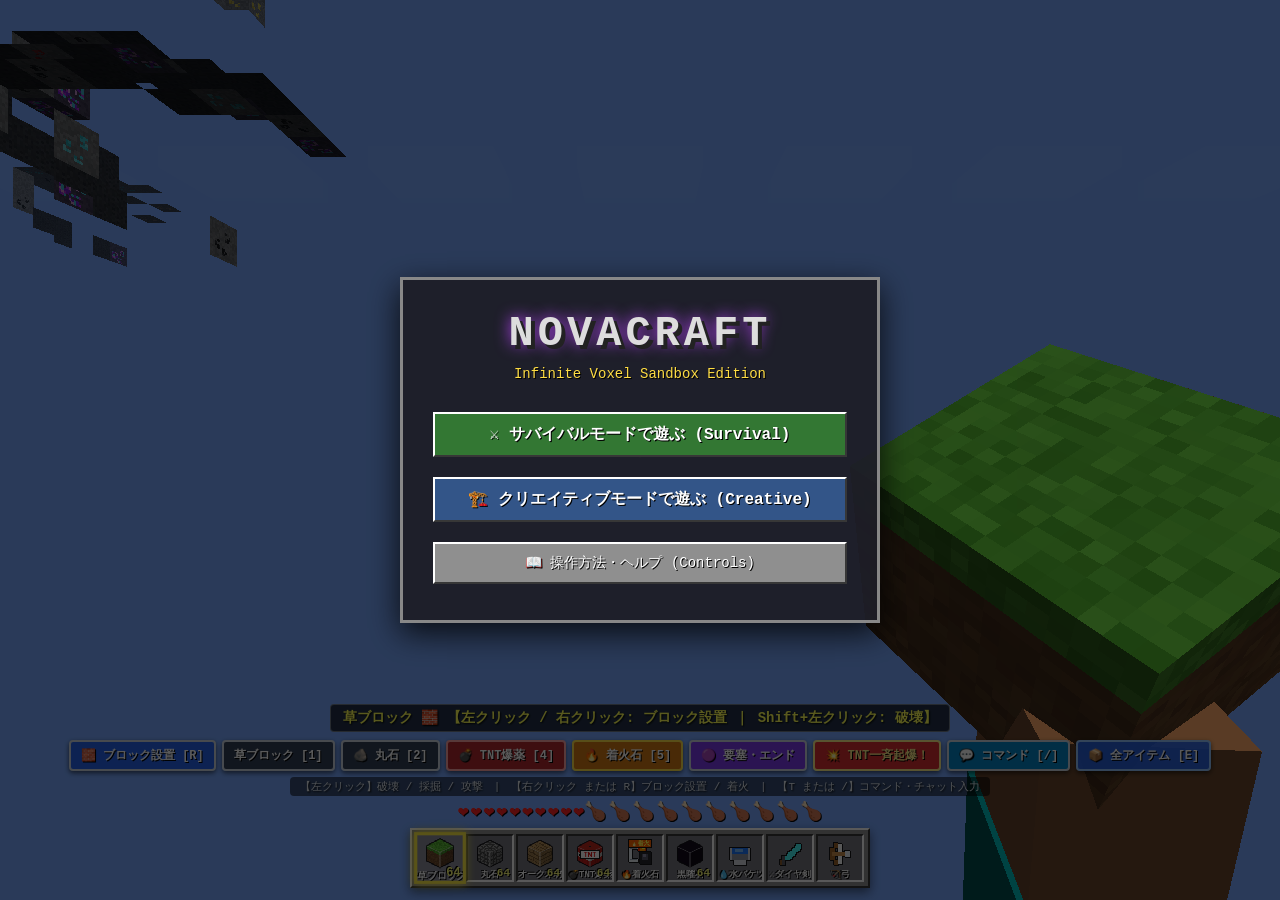
<file: NovaCraftApp/wwwroot/index.html>
<!DOCTYPE html>
<html lang="ja">
<head>
    <meta charset="UTF-8">
    <meta name="viewport" content="width=device-width, initial-scale=1.0">
    <title>NovaCraft - Ultimate Voxel Sandbox</title>
    <link rel="stylesheet" href="css/style.css?v=1.8.0">
    <script>
        // Completely disable microphone and speech APIs
        if (navigator.mediaDevices) {
            navigator.mediaDevices.getUserMedia = () => Promise.reject(new Error("Microphone disabled by user preference"));
        }
        window.SpeechRecognition = undefined;
        window.webkitSpeechRecognition = undefined;

        // Guaranteed launch trigger for mode buttons
        window.isModeSelected = false;
        window.launchMode = function(mode) {
            if (window.isModeSelected) return; // Prevent duplicate clicks
            window.isModeSelected = true;
            console.log("launchMode triggered for mode:", mode);

            // Disable all mode buttons immediately to prevent duplicate presses
            const btnSurv = document.getElementById('btn-mode-survival');
            const btnCreat = document.getElementById('btn-mode-creative');
            if (btnSurv) {
                btnSurv.disabled = true;
                btnSurv.style.opacity = '0.6';
            }
            if (btnCreat) {
                btnCreat.disabled = true;
                btnCreat.style.opacity = '0.6';
            }

            const targetBtn = (mode === 'creative') ? btnCreat : btnSurv;
            if (targetBtn) targetBtn.textContent = '⏳ ワールドへ突入中...';

            // Hide modal overlay immediately
            const overlay = document.getElementById('modal-overlay');
            if (overlay) overlay.style.display = 'none';

            if (window.game && window.game.ui) {
                window.game.gameStarted = true;
                window.game.ui.selectGameMode(mode);
            } else {
                window.pendingMode = mode;
                const checkInterval = setInterval(() => {
                    if (window.game && window.game.ui) {
                        clearInterval(checkInterval);
                        window.game.gameStarted = true;
                        window.game.ui.selectGameMode(mode);
                    }
                }, 50);
            }
        };

        window.showHelpDialog = function() {
            const helpEl = document.getElementById('help-info-box');
            if (helpEl) {
                helpEl.style.display = (helpEl.style.display === 'none' || !helpEl.style.display) ? 'block' : 'none';
            }
        };
    </script>
</head>
<body>
    <!-- 3D Render Canvas Container -->
    <div id="game-container"></div>

    <!-- Crosshair -->
    <div id="crosshair"></div>

    <!-- Boss Health Bar (Ender Dragon) -->
    <div id="boss-bar-container" style="display: none;">
        <div id="boss-bar-title">エンダードラゴン</div>
        <div id="boss-bar-track">
            <div id="boss-bar-fill" style="width: 100%;"></div>
        </div>
    </div>

    <!-- Fire Screen Overlay (animated fire when burning) -->
    <div id="fire-overlay" style="display: none;"></div>

    <!-- HUD Overlay -->
    <div id="hud">
        <div id="item-tooltip">NovaCraft</div>
        <div id="quick-action-bar">
            <button class="quick-btn place-btn" style="background: #2563eb; color: #ffffff; font-weight: bold;" onmousedown="event.stopPropagation(); window.game.handleRightClick()">🧱 ブロック設置 [R]</button>
            <button class="quick-btn" onmousedown="event.stopPropagation(); window.game.pickCreativeItem('grass')">草ブロック [1]</button>
            <button class="quick-btn" onmousedown="event.stopPropagation(); window.game.pickCreativeItem('cobblestone')">🪨 丸石 [2]</button>
            <button class="quick-btn tnt-btn" onmousedown="event.stopPropagation(); window.game.pickCreativeItem('tnt')">💣 TNT爆薬 [4]</button>
            <button class="quick-btn flint-btn" onmousedown="event.stopPropagation(); window.game.pickCreativeItem('flint_and_steel')">🔥 着火石 [5]</button>
            <button class="quick-btn end-btn" style="background: #7c3aed; color: #ffffff;" onmousedown="event.stopPropagation(); window.game.teleportToStronghold()">🟣 要塞・エンド</button>
            <button class="quick-btn detonate-btn" onmousedown="event.stopPropagation(); window.game.detonateAllPlacedTnt()">💥 TNT一斉起爆！</button>
            <button class="quick-btn cmd-btn" style="background: #0284c7; color: #ffffff; font-weight: bold;" onmousedown="event.stopPropagation(); window.game.ui.openChat('/')">💬 コマンド [/]</button>
            <button class="quick-btn catalog-btn" onmousedown="event.stopPropagation(); window.game.ui.openModal('creative')">📦 全アイテム [E]</button>
        </div>
        <div id="control-hint-bar" style="font-size: 11px; color: #e2e8f0; text-shadow: 1px 1px 2px #000; margin-bottom: 4px; pointer-events: none; background: rgba(0,0,0,0.55); padding: 2px 10px; border-radius: 4px;">
            【左クリック】破壊 / 採掘 / 攻撃　|　【右クリック または R】ブロック設置 / 着火　|　【T または /】コマンド・チャット入力
        </div>
        <div id="oxygen-container"></div>
        <div class="status-bars">
            <div id="hearts"></div>
            <div id="food-container"></div>
        </div>
        <div id="hotbar"></div>
    </div>

    <!-- Debug Info (F3) -->
    <div id="debug-overlay"></div>

    <!-- Chat & Command Box -->
    <div id="chat-container">
        <div id="chat-messages">
            <div class="chat-line" style="color: #ffff55;">★ NovaCraft へようこそ！ [T]でチャット/コマンド, [E]でインベントリ, [F3]で情報表示</div>
        </div>
        <input type="text" id="chat-input" placeholder="コマンド (/gamemode, /time, /give...) またはメッセージを入力...">
    </div>

    <!-- Cursor Item (for drag-and-drop) -->
    <div id="cursor-item"></div>

    <!-- Modal Windows Overlay -->
    <div id="modal-overlay" style="display: flex;">
        <!-- 0. Title Screen & Mode Selection -->
        <div id="title-modal" class="modal-window" style="display: flex;">
            <div class="title-logo">NOVACRAFT</div>
            <div class="title-subtitle">Infinite Voxel Sandbox Edition</div>
            <div class="title-buttons">
                <button id="btn-mode-survival" class="mc-button" style="background: #337733; font-weight: bold; font-size: 16px;" onclick="window.launchMode('survival')">⚔️ サバイバルモードで遊ぶ (Survival)</button>
                <button id="btn-mode-creative" class="mc-button" style="background: #335588; font-weight: bold; font-size: 16px;" onclick="window.launchMode('creative')">🏗️ クリエイティブモードで遊ぶ (Creative)</button>
                <button id="btn-mode-help" class="mc-button" onclick="window.showHelpDialog()">📖 操作方法・ヘルプ (Controls)</button>
                <div id="help-info-box" style="display: none; background: rgba(0,0,0,0.8); color: #fff; padding: 12px; border-radius: 4px; font-size: 12px; text-align: left; line-height: 18px; margin-top: 8px;">
                    <b>【操作方法】</b><br>
                    ・W, A, S, D または ↑ ↓ ← →: 移動<br>
                    ・Wまたは↑矢印のダブルタップ / マウスダブルクリック / Ctrl: ダッシュ<br>
                    ・Space: ジャンプ (クリエイティブ時は2回押しで飛行)<br>
                    ・左クリック: 採掘 (長押し) / 攻撃<br>
                    ・右クリック: ブロック設置 / 食べる / 特殊能力(アストラル斬撃・レーザー掘削)<br>
                    ・E: インベントリ / T: コマンド / F3: 座標デバッグ / Esc: ポーズメニュー
                </div>
            </div>
        </div>

        <!-- 1. Player Survival Inventory (2x2 Crafting) -->
        <div id="inventory-modal" class="modal-window">
            <h2>クラフト (Crafting)</h2>
            <div class="crafting-layout">
                <div id="craft-2x2-grid" class="crafting-grid-2x2"></div>
                <div class="crafting-arrow">➔</div>
                <div id="craft-2x2-result"></div>
            </div>
            <h2>インベントリ (Inventory)</h2>
            <div id="inv-main-grid" class="inventory-grid-9x3"></div>
            <div id="inv-hotbar-grid" class="hotbar-grid-9x1"></div>
            <button class="mc-button" style="background: #b85d19; font-weight: bold; margin-top: 8px;" onclick="window.game.ui.openModal('creative')">🔥 全アイテムカタログを開く (着火石・TNT・ブロック取得)</button>
            <button class="mc-button" onclick="window.game.ui.closeModal()">閉じる (Close)</button>
        </div>

        <!-- 2. Crafting Table (3x3 Crafting) -->
        <div id="crafting-modal" class="modal-window">
            <h2>作業台 (Crafting Table 3x3)</h2>
            <div class="crafting-layout">
                <div id="craft-3x3-grid" class="crafting-grid-3x3"></div>
                <div class="crafting-arrow">➔</div>
                <div id="craft-3x3-result"></div>
            </div>
            <h2>所持品</h2>
            <div id="crafting-player-slots"></div>
            <button class="mc-button" onclick="window.game.ui.closeModal()">閉じる (Close)</button>
        </div>

        <!-- 3. Furnace Modal -->
        <div id="furnace-modal" class="modal-window">
            <h2>かまど (Furnace)</h2>
            <div class="furnace-layout">
                <div class="furnace-core">
                    <div class="furnace-v">
                        <div id="furnace-input" class="slot" onclick="window.game.handleFurnaceClick('input')"></div>
                        <div id="furnace-flame" class="furnace-flame">🔥</div>
                        <div id="furnace-fuel" class="slot" onclick="window.game.handleFurnaceClick('fuel')"></div>
                    </div>
                    <div class="furnace-progress-bar">
                        <div id="furnace-arrow"></div>
                    </div>
                    <div id="furnace-output" class="slot result" onclick="window.game.handleFurnaceClick('output')"></div>
                </div>
            </div>
            <h2>所持品</h2>
            <div id="furnace-player-slots"></div>
            <button class="mc-button" onclick="window.game.ui.closeModal()">閉じる (Close)</button>
        </div>

        <!-- 4. Chest Modal -->
        <div id="chest-modal" class="modal-window">
            <h2>チェスト (Chest)</h2>
            <div id="chest-grid" class="inventory-grid-9x3"></div>
            <h2>所持品</h2>
            <div id="chest-player-slots"></div>
            <button class="mc-button" onclick="window.game.ui.closeModal()">閉じる (Close)</button>
        </div>

        <!-- 5. Creative Catalog Modal -->
        <div id="creative-modal" class="modal-window">
            <h2>アイテムカタログ (クリックで即座にホットバーへセット！)</h2>
            <div class="catalog-tabs">
                <button class="catalog-tab-btn active" onclick="window.game.ui.filterCatalog('all', this)">📦 すべて</button>
                <button class="catalog-tab-btn" onclick="window.game.ui.filterCatalog('featured', this)">🔥 着火石・TNT・人気</button>
                <button class="catalog-tab-btn" onclick="window.game.ui.filterCatalog('blocks', this)">🧱 ブロック</button>
                <button class="catalog-tab-btn" onclick="window.game.ui.filterCatalog('tools', this)">⚔️ 武器・ツール</button>
                <button class="catalog-tab-btn" onclick="window.game.ui.filterCatalog('food', this)">🍖 食料・素材</button>
            </div>
            <div id="creative-catalog-grid" class="creative-catalog-grid"></div>
            <button class="mc-button" onclick="window.game.ui.closeModal()">閉じる (Close)</button>
        </div>

            <!-- 6. Pause Menu -->
        <div id="pause-modal" class="modal-window" style="width: 380px;">
            <h2 style="text-align: center; font-size: 20px;">ゲーム一時停止 (Pause)</h2>
            <button class="mc-button" onclick="window.game.ui.closeModal()">ゲームに戻る (Back to Game)</button>
            <button id="pause-mode-btn" class="mc-button" style="background: #335588;" onclick="window.game.toggleGameMode()">ゲームモード切替 (Survival / Creative)</button>
            <button class="mc-button" style="background: #145a68;" onclick="window.game.teleportToAncientCity()">🏛️ 古代都市 (Ancient City) へ移動</button>
            <button class="mc-button" style="background: #b85d19; font-weight: bold;" onclick="window.game.ui.openModal('creative')">🔥 アイテムカタログを開く (着火石・TNT等)</button>
            <div style="display: flex; gap: 8px;">
                <button id="pause-se-btn" class="mc-button" style="flex: 1;" onclick="const m = window.game.sound.toggleSEMute(); this.textContent = m ? '🔇 効果音: OFF' : '🔊 効果音: ON';">🔊 効果音: ON</button>
                <button id="pause-bgm-btn" class="mc-button" style="flex: 1;" onclick="const m = window.game.sound.toggleBGMMute(); this.textContent = m ? '🔇 音楽: OFF' : '🎵 音楽: ON';">🎵 音楽: ON</button>
            </div>
            <button class="mc-button" onclick="window.game.saveManager.saveWorld(); alert('ワールドをセーブしました！')">ワールド保存 (Save World)</button>
            <button class="mc-button" onclick="window.game.saveManager.exportJSON()">ワールドエクスポート (JSON保存)</button>
            <label class="mc-button" style="text-align: center; display: block;">
                ワールドインポート (JSON読込)
                <input type="file" accept=".json" style="display: none;" onchange="window.game.saveManager.importJSON(this.files[0])">
            </label>
            <div style="font-size: 11px; color: #444; margin-top: 10px; line-height: 16px;">
                <b>操作方法:</b><br>
                ・WASD / 矢印キー: 移動 / Space: ジャンプ(クリエイティブは2回押しで飛行)<br>
                ・左クリック (または右クリック): <b>ブロック設置 / 着火石でTNT・炎着火</b> / ツールで採掘・攻撃<br>
                ・Shift + 左クリック (または素手・ツルハシ): ブロック破壊<br>
                ・E: インベントリ＆カタログ / T: チャット(/ancientで古代都市) / Esc: ポーズ
            </div>
        </div>

        <!-- 7. Death Screen -->
        <div id="death-modal" class="modal-window" style="width: 400px;">
            <h1>YOU DIED!</h1>
            <p style="margin-bottom: 20px;">命が尽きてしまった...</p>
            <button class="mc-button" onclick="window.game.respawnPlayer()">リスポーン (Respawn)</button>
        </div>
    </div>

    <!-- Scripts (Cache Buster v2.2.0) -->
    <script src="lib/three.min.js"></script>
    <script src="js/simplex-noise.js?v=2.2.0"></script>
    <script src="js/constants.js?v=2.2.0"></script>
    <script src="js/textures.js?v=2.2.0"></script>
    <script src="js/audio.js?v=2.2.0"></script>
    <script src="js/world.js?v=2.2.0"></script>
    <script src="js/physics.js?v=2.2.0"></script>
    <script src="js/player.js?v=2.2.0"></script>
    <script src="js/items.js?v=2.2.0"></script>
    <script src="js/mobs.js?v=2.2.0"></script>
    <script src="js/inventory.js?v=2.2.0"></script>
    <script src="js/ui.js?v=2.2.0"></script>
    <script src="js/save.js?v=2.2.0"></script>
    <script src="js/game.js?v=2.2.0"></script>
</body>
</html>
</file>
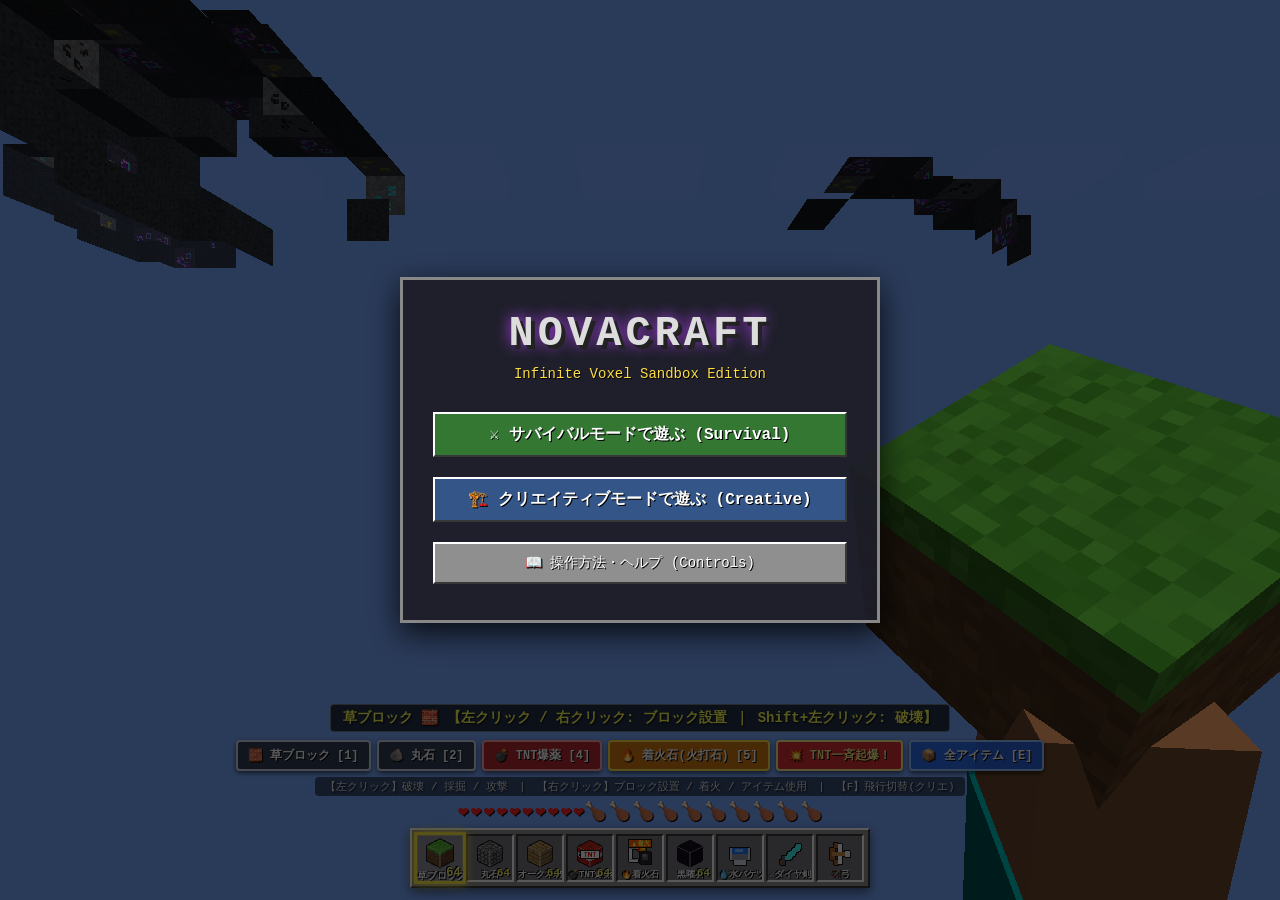
<file: NovaCraftApp/publish_fx/wwwroot/index.html>
<!DOCTYPE html>
<html lang="ja">
<head>
    <meta charset="UTF-8">
    <meta name="viewport" content="width=device-width, initial-scale=1.0">
    <title>NovaCraft - Ultimate Voxel Sandbox</title>
    <link rel="stylesheet" href="css/style.css?v=1.8.0">
    <script>
        // Completely disable microphone and speech APIs
        if (navigator.mediaDevices) {
            navigator.mediaDevices.getUserMedia = () => Promise.reject(new Error("Microphone disabled by user preference"));
        }
        window.SpeechRecognition = undefined;
        window.webkitSpeechRecognition = undefined;

        // Guaranteed launch trigger for mode buttons
        window.isModeSelected = false;
        window.launchMode = function(mode) {
            if (window.isModeSelected) return; // Prevent duplicate clicks
            window.isModeSelected = true;
            console.log("launchMode triggered for mode:", mode);

            // Disable all mode buttons immediately to prevent duplicate presses
            const btnSurv = document.getElementById('btn-mode-survival');
            const btnCreat = document.getElementById('btn-mode-creative');
            if (btnSurv) {
                btnSurv.disabled = true;
                btnSurv.style.opacity = '0.6';
            }
            if (btnCreat) {
                btnCreat.disabled = true;
                btnCreat.style.opacity = '0.6';
            }

            const targetBtn = (mode === 'creative') ? btnCreat : btnSurv;
            if (targetBtn) targetBtn.textContent = '⏳ ワールドへ突入中...';

            // Hide modal overlay immediately
            const overlay = document.getElementById('modal-overlay');
            if (overlay) overlay.style.display = 'none';

            if (window.game && window.game.ui) {
                window.game.gameStarted = true;
                window.game.ui.selectGameMode(mode);
            } else {
                window.pendingMode = mode;
                const checkInterval = setInterval(() => {
                    if (window.game && window.game.ui) {
                        clearInterval(checkInterval);
                        window.game.gameStarted = true;
                        window.game.ui.selectGameMode(mode);
                    }
                }, 50);
            }
        };

        window.showHelpDialog = function() {
            const helpEl = document.getElementById('help-info-box');
            if (helpEl) {
                helpEl.style.display = (helpEl.style.display === 'none' || !helpEl.style.display) ? 'block' : 'none';
            }
        };
    </script>
</head>
<body>
    <!-- 3D Render Canvas Container -->
    <div id="game-container"></div>

    <!-- Crosshair -->
    <div id="crosshair"></div>

    <!-- HUD Overlay -->
    <div id="hud">
        <div id="item-tooltip">NovaCraft</div>
        <div id="quick-action-bar">
            <button class="quick-btn" onmousedown="event.stopPropagation(); window.game.pickCreativeItem('grass')">🧱 草ブロック [1]</button>
            <button class="quick-btn" onmousedown="event.stopPropagation(); window.game.pickCreativeItem('cobblestone')">🪨 丸石 [2]</button>
            <button class="quick-btn tnt-btn" onmousedown="event.stopPropagation(); window.game.pickCreativeItem('tnt')">💣 TNT爆薬 [4]</button>
            <button class="quick-btn flint-btn" onmousedown="event.stopPropagation(); window.game.pickCreativeItem('flint_and_steel')">🔥 着火石(火打石) [5]</button>
            <button class="quick-btn detonate-btn" onmousedown="event.stopPropagation(); window.game.detonateAllPlacedTnt()">💥 TNT一斉起爆！</button>
            <button class="quick-btn catalog-btn" onmousedown="event.stopPropagation(); window.game.ui.openModal('creative')">📦 全アイテム [E]</button>
        </div>
        <div id="control-hint-bar" style="font-size: 11px; color: #e2e8f0; text-shadow: 1px 1px 2px #000; margin-bottom: 4px; pointer-events: none; background: rgba(0,0,0,0.55); padding: 2px 10px; border-radius: 4px;">
            【左クリック】破壊 / 採掘 / 攻撃　|　【右クリック】ブロック設置 / 着火 / アイテム使用　|　【F】飛行切替(クリエ)
        </div>
        <div id="oxygen-container"></div>
        <div class="status-bars">
            <div id="hearts"></div>
            <div id="food-container"></div>
        </div>
        <div id="hotbar"></div>
    </div>

    <!-- Debug Info (F3) -->
    <div id="debug-overlay"></div>

    <!-- Chat & Command Box -->
    <div id="chat-container">
        <div id="chat-messages">
            <div class="chat-line" style="color: #ffff55;">★ NovaCraft へようこそ！ [T]でチャット/コマンド, [E]でインベントリ, [F3]で情報表示</div>
        </div>
        <input type="text" id="chat-input" placeholder="コマンド (/gamemode, /time, /give...) またはメッセージを入力...">
    </div>

    <!-- Cursor Item (for drag-and-drop) -->
    <div id="cursor-item"></div>

    <!-- Modal Windows Overlay -->
    <div id="modal-overlay" style="display: flex;">
        <!-- 0. Title Screen & Mode Selection -->
        <div id="title-modal" class="modal-window" style="display: flex;">
            <div class="title-logo">NOVACRAFT</div>
            <div class="title-subtitle">Infinite Voxel Sandbox Edition</div>
            <div class="title-buttons">
                <button id="btn-mode-survival" class="mc-button" style="background: #337733; font-weight: bold; font-size: 16px;" onclick="window.launchMode('survival')">⚔️ サバイバルモードで遊ぶ (Survival)</button>
                <button id="btn-mode-creative" class="mc-button" style="background: #335588; font-weight: bold; font-size: 16px;" onclick="window.launchMode('creative')">🏗️ クリエイティブモードで遊ぶ (Creative)</button>
                <button id="btn-mode-help" class="mc-button" onclick="window.showHelpDialog()">📖 操作方法・ヘルプ (Controls)</button>
                <div id="help-info-box" style="display: none; background: rgba(0,0,0,0.8); color: #fff; padding: 12px; border-radius: 4px; font-size: 12px; text-align: left; line-height: 18px; margin-top: 8px;">
                    <b>【操作方法】</b><br>
                    ・W, A, S, D または ↑ ↓ ← →: 移動<br>
                    ・Wまたは↑矢印のダブルタップ / マウスダブルクリック / Ctrl: ダッシュ<br>
                    ・Space: ジャンプ (クリエイティブ時は2回押しで飛行)<br>
                    ・左クリック: 採掘 (長押し) / 攻撃<br>
                    ・右クリック: ブロック設置 / 食べる / 特殊能力(アストラル斬撃・レーザー掘削)<br>
                    ・E: インベントリ / T: コマンド / F3: 座標デバッグ / Esc: ポーズメニュー
                </div>
            </div>
        </div>

        <!-- 1. Player Survival Inventory (2x2 Crafting) -->
        <div id="inventory-modal" class="modal-window">
            <h2>クラフト (Crafting)</h2>
            <div class="crafting-layout">
                <div id="craft-2x2-grid" class="crafting-grid-2x2"></div>
                <div class="crafting-arrow">➔</div>
                <div id="craft-2x2-result"></div>
            </div>
            <h2>インベントリ (Inventory)</h2>
            <div id="inv-main-grid" class="inventory-grid-9x3"></div>
            <div id="inv-hotbar-grid" class="hotbar-grid-9x1"></div>
            <button class="mc-button" style="background: #b85d19; font-weight: bold; margin-top: 8px;" onclick="window.game.ui.openModal('creative')">🔥 全アイテムカタログを開く (着火石・TNT・ブロック取得)</button>
            <button class="mc-button" onclick="window.game.ui.closeModal()">閉じる (Close)</button>
        </div>

        <!-- 2. Crafting Table (3x3 Crafting) -->
        <div id="crafting-modal" class="modal-window">
            <h2>作業台 (Crafting Table 3x3)</h2>
            <div class="crafting-layout">
                <div id="craft-3x3-grid" class="crafting-grid-3x3"></div>
                <div class="crafting-arrow">➔</div>
                <div id="craft-3x3-result"></div>
            </div>
            <h2>所持品</h2>
            <div id="crafting-player-slots"></div>
            <button class="mc-button" onclick="window.game.ui.closeModal()">閉じる (Close)</button>
        </div>

        <!-- 3. Furnace Modal -->
        <div id="furnace-modal" class="modal-window">
            <h2>かまど (Furnace)</h2>
            <div class="furnace-layout">
                <div class="furnace-core">
                    <div class="furnace-v">
                        <div id="furnace-input" class="slot" onclick="window.game.handleFurnaceClick('input')"></div>
                        <div id="furnace-flame" class="furnace-flame">🔥</div>
                        <div id="furnace-fuel" class="slot" onclick="window.game.handleFurnaceClick('fuel')"></div>
                    </div>
                    <div class="furnace-progress-bar">
                        <div id="furnace-arrow"></div>
                    </div>
                    <div id="furnace-output" class="slot result" onclick="window.game.handleFurnaceClick('output')"></div>
                </div>
            </div>
            <h2>所持品</h2>
            <div id="furnace-player-slots"></div>
            <button class="mc-button" onclick="window.game.ui.closeModal()">閉じる (Close)</button>
        </div>

        <!-- 4. Chest Modal -->
        <div id="chest-modal" class="modal-window">
            <h2>チェスト (Chest)</h2>
            <div id="chest-grid" class="inventory-grid-9x3"></div>
            <h2>所持品</h2>
            <div id="chest-player-slots"></div>
            <button class="mc-button" onclick="window.game.ui.closeModal()">閉じる (Close)</button>
        </div>

        <!-- 5. Creative Catalog Modal -->
        <div id="creative-modal" class="modal-window">
            <h2>アイテムカタログ (クリックで即座にホットバーへセット！)</h2>
            <div class="catalog-tabs">
                <button class="catalog-tab-btn active" onclick="window.game.ui.filterCatalog('all', this)">📦 すべて</button>
                <button class="catalog-tab-btn" onclick="window.game.ui.filterCatalog('featured', this)">🔥 着火石・TNT・人気</button>
                <button class="catalog-tab-btn" onclick="window.game.ui.filterCatalog('blocks', this)">🧱 ブロック</button>
                <button class="catalog-tab-btn" onclick="window.game.ui.filterCatalog('tools', this)">⚔️ 武器・ツール</button>
                <button class="catalog-tab-btn" onclick="window.game.ui.filterCatalog('food', this)">🍖 食料・素材</button>
            </div>
            <div id="creative-catalog-grid" class="creative-catalog-grid"></div>
            <button class="mc-button" onclick="window.game.ui.closeModal()">閉じる (Close)</button>
        </div>

            <!-- 6. Pause Menu -->
        <div id="pause-modal" class="modal-window" style="width: 380px;">
            <h2 style="text-align: center; font-size: 20px;">ゲーム一時停止 (Pause)</h2>
            <button class="mc-button" onclick="window.game.ui.closeModal()">ゲームに戻る (Back to Game)</button>
            <button id="pause-mode-btn" class="mc-button" style="background: #335588;" onclick="window.game.toggleGameMode()">ゲームモード切替 (Survival / Creative)</button>
            <button class="mc-button" style="background: #145a68;" onclick="window.game.teleportToAncientCity()">🏛️ 古代都市 (Ancient City) へ移動</button>
            <button class="mc-button" style="background: #b85d19; font-weight: bold;" onclick="window.game.ui.openModal('creative')">🔥 アイテムカタログを開く (着火石・TNT等)</button>
            <div style="display: flex; gap: 8px;">
                <button id="pause-se-btn" class="mc-button" style="flex: 1;" onclick="const m = window.game.sound.toggleSEMute(); this.textContent = m ? '🔇 効果音: OFF' : '🔊 効果音: ON';">🔊 効果音: ON</button>
                <button id="pause-bgm-btn" class="mc-button" style="flex: 1;" onclick="const m = window.game.sound.toggleBGMMute(); this.textContent = m ? '🔇 音楽: OFF' : '🎵 音楽: ON';">🎵 音楽: ON</button>
            </div>
            <button class="mc-button" onclick="window.game.saveManager.saveWorld(); alert('ワールドをセーブしました！')">ワールド保存 (Save World)</button>
            <button class="mc-button" onclick="window.game.saveManager.exportJSON()">ワールドエクスポート (JSON保存)</button>
            <label class="mc-button" style="text-align: center; display: block;">
                ワールドインポート (JSON読込)
                <input type="file" accept=".json" style="display: none;" onchange="window.game.saveManager.importJSON(this.files[0])">
            </label>
            <div style="font-size: 11px; color: #444; margin-top: 10px; line-height: 16px;">
                <b>操作方法:</b><br>
                ・WASD / 矢印キー: 移動 / Space: ジャンプ(クリエイティブは2回押しで飛行)<br>
                ・左クリック (または右クリック): <b>ブロック設置 / 着火石でTNT・炎着火</b> / ツールで採掘・攻撃<br>
                ・Shift + 左クリック (または素手・ツルハシ): ブロック破壊<br>
                ・E: インベントリ＆カタログ / T: チャット(/ancientで古代都市) / Esc: ポーズ
            </div>
        </div>

        <!-- 7. Death Screen -->
        <div id="death-modal" class="modal-window" style="width: 400px;">
            <h1>YOU DIED!</h1>
            <p style="margin-bottom: 20px;">命が尽きてしまった...</p>
            <button class="mc-button" onclick="window.game.respawnPlayer()">リスポーン (Respawn)</button>
        </div>
    </div>

    <!-- Scripts (Cache Buster v1.8.0) -->
    <script src="lib/three.min.js"></script>
    <script src="js/simplex-noise.js?v=1.8.0"></script>
    <script src="js/constants.js?v=1.8.0"></script>
    <script src="js/textures.js?v=1.8.0"></script>
    <script src="js/audio.js?v=1.8.0"></script>
    <script src="js/world.js?v=1.8.0"></script>
    <script src="js/physics.js?v=1.8.0"></script>
    <script src="js/player.js?v=1.8.0"></script>
    <script src="js/items.js?v=1.8.0"></script>
    <script src="js/mobs.js?v=1.8.0"></script>
    <script src="js/inventory.js?v=1.8.0"></script>
    <script src="js/ui.js?v=1.8.0"></script>
    <script src="js/save.js?v=1.8.0"></script>
    <script src="js/game.js?v=1.8.0"></script>
</body>
</html>
</file>
<file: NovaCraftApp/wwwroot/css/style.css>
/* Minecraft Style HUD, GUI & Inventory Theme for NovaCraft */
* {
    box-sizing: border-box;
    margin: 0;
    padding: 0;
    user-select: none;
    -webkit-user-select: none;
    font-family: 'Courier New', Courier, monospace, 'Segoe UI', Tahoma, Geneva, Verdana, sans-serif;
}

body, html {
    width: 100%;
    height: 100%;
    overflow: hidden;
    background-color: #000;
}

#game-container {
    width: 100%;
    height: 100%;
    position: absolute;
    top: 0;
    left: 0;
}

/* Crosshair */
#crosshair {
    position: absolute;
    top: 50%;
    left: 50%;
    transform: translate(-50%, -50%);
    width: 16px;
    height: 16px;
    pointer-events: none;
    z-index: 10;
}
#crosshair::before, #crosshair::after {
    content: '';
    position: absolute;
    background: rgba(255, 255, 255, 0.85);
    mix-blend-mode: difference;
}
#crosshair::before {
    top: 7px;
    left: 0;
    width: 16px;
    height: 2px;
}
#crosshair::after {
    top: 0;
    left: 7px;
    width: 2px;
    height: 16px;
}

/* HUD Overlay */
#hud {
    position: absolute;
    bottom: 0;
    left: 0;
    width: 100%;
    pointer-events: none;
    z-index: 20;
    display: flex;
    flex-direction: column;
    align-items: center;
    padding-bottom: 12px;
}

/* Quick Action Bar above Hotbar */
#quick-action-bar {
    display: flex;
    gap: 6px;
    margin-bottom: 6px;
    pointer-events: auto;
    flex-wrap: wrap;
    justify-content: center;
}

.quick-btn {
    padding: 5px 10px;
    font-size: 12px;
    font-weight: bold;
    color: #fff;
    background: rgba(45, 55, 72, 0.92);
    border: 2px solid #cbd5e0;
    border-radius: 4px;
    cursor: pointer;
    text-shadow: 1px 1px 0 #000;
    box-shadow: 0 2px 5px rgba(0,0,0,0.6);
    transition: transform 0.08s, background 0.12s;
}
.quick-btn:hover {
    transform: translateY(-1px);
    background: rgba(74, 85, 104, 0.98);
    border-color: #ffff55;
}
.quick-btn.tnt-btn {
    background: rgba(185, 28, 28, 0.92);
    border-color: #fca5a5;
}
.quick-btn.flint-btn {
    background: rgba(217, 119, 6, 0.95);
    border-color: #fde047;
}
.quick-btn.detonate-btn {
    background: rgba(220, 38, 38, 0.96);
    border-color: #fef08a;
    color: #fef08a;
}
.quick-btn.catalog-btn {
    background: rgba(37, 99, 235, 0.92);
    border-color: #93c5fd;
}

/* Status Bars: Health & Hunger */
.status-bars {
    display: flex;
    justify-content: space-between;
    width: 364px;
    margin-bottom: 6px;
}

#hearts, #food-container, #oxygen-container {
    display: flex;
    gap: 2px;
    font-size: 18px;
    text-shadow: 1px 1px 0 #000;
}

.heart.full { color: #ff2222; }
.heart.half { color: #ff5555; }
.heart.empty { color: #551111; }

.food.full { color: #aa6622; }
.food.half { color: #cc8844; }
.food.empty { color: #442211; }

#oxygen-container {
    display: none;
    margin-bottom: 4px;
}
.bubble {
    color: #44aaff;
    font-size: 16px;
}

/* Hotbar */
#hotbar {
    display: flex;
    background: #8f8f8f;
    border: 2px solid #373737;
    border-top-color: #fff;
    border-left-color: #fff;
    box-shadow: 0 4px 10px rgba(0, 0, 0, 0.5);
    padding: 3px;
    pointer-events: auto;
}

.slot {
    width: 48px;
    height: 48px;
    background: #76767e;
    border: 2px solid #373737;
    border-top-color: #373737;
    border-left-color: #373737;
    border-right-color: #ffffff;
    border-bottom-color: #ffffff;
    position: relative;
    display: flex;
    flex-direction: column;
    align-items: center;
    justify-content: center;
    cursor: pointer;
    margin: 1px;
}

.slot:hover {
    background: #9696a2;
}

.slot.selected {
    border: 3px solid #ffee44;
    background: #8e8e9c;
    box-shadow: 0 0 8px #ffee44;
    transform: scale(1.08);
    z-index: 2;
}

.slot.custom-item {
    border-color: #bb44ff;
    background: #5c2d78;
}

.slot.featured-item {
    border-color: #ffaa22;
    background: #6e4422;
}

.slot .item-icon {
    width: 34px;
    height: 34px;
    image-rendering: pixelated;
    pointer-events: none;
}

.slot .slot-label {
    font-size: 9px;
    font-weight: bold;
    color: #ffffff;
    text-shadow: 1px 1px 0 #000, -1px -1px 0 #000;
    line-height: 10px;
    max-width: 100%;
    overflow: hidden;
    white-space: nowrap;
    text-overflow: clip;
    pointer-events: none;
    margin-top: -1px;
}

.item-icon-small {
    width: 24px;
    height: 24px;
    image-rendering: pixelated;
    pointer-events: none;
}

.slot .count {
    position: absolute;
    bottom: 1px;
    right: 2px;
    font-size: 11px;
    font-weight: bold;
    color: #ffff77;
    text-shadow: 1px 1px 0 #000, -1px -1px 0 #000;
    pointer-events: none;
}

.slot .badge {
    position: absolute;
    top: 1px;
    left: 2px;
    font-size: 10px;
    color: #ffdd44;
    text-shadow: 1px 1px 0 #000;
}

/* Tooltip */
#item-tooltip {
    color: #ffff55;
    font-size: 14px;
    font-weight: bold;
    text-shadow: 1px 1px 2px #000;
    margin-bottom: 8px;
    background: rgba(0, 0, 0, 0.72);
    border: 1px solid rgba(255, 255, 255, 0.35);
    padding: 4px 12px;
    border-radius: 4px;
    transition: opacity 0.2s;
}

/* Debug Overlay */
#debug-overlay {
    position: absolute;
    top: 8px;
    left: 8px;
    background: rgba(0, 0, 0, 0.5);
    color: #ffffff;
    font-size: 12px;
    line-height: 16px;
    padding: 8px;
    z-index: 30;
    pointer-events: none;
    border-radius: 4px;
    font-family: monospace;
}

/* Modals Overlay */
#modal-overlay {
    position: absolute;
    top: 0;
    left: 0;
    width: 100%;
    height: 100%;
    background: rgba(0, 0, 0, 0.65);
    display: none;
    align-items: center;
    justify-content: center;
    z-index: 50;
    pointer-events: auto !important;
}

.modal-window {
    background: #c6c6c6;
    border: 3px solid #ffffff;
    border-right-color: #555555;
    border-bottom-color: #555555;
    box-shadow: 0 10px 30px rgba(0, 0, 0, 0.8);
    padding: 16px;
    display: none;
    flex-direction: column;
    color: #3f3f3f;
    pointer-events: auto !important;
    position: relative;
    z-index: 60;
}

.modal-window h2 {
    font-size: 16px;
    margin-bottom: 12px;
    text-shadow: 1px 1px 0 #ffffff;
}

.crafting-layout {
    display: flex;
    align-items: center;
    gap: 16px;
    margin-bottom: 16px;
}

.crafting-grid-2x2 {
    display: grid;
    grid-template-columns: repeat(2, 50px);
    grid-template-rows: repeat(2, 50px);
    gap: 2px;
}

.crafting-grid-3x3 {
    display: grid;
    grid-template-columns: repeat(3, 50px);
    grid-template-rows: repeat(3, 50px);
    gap: 2px;
}

.crafting-arrow {
    font-size: 24px;
    font-weight: bold;
    color: #555555;
}

.inventory-grid-9x3 {
    display: grid;
    grid-template-columns: repeat(9, 50px);
    grid-template-rows: repeat(3, 50px);
    gap: 2px;
    margin-bottom: 12px;
}

.hotbar-grid-9x1 {
    display: grid;
    grid-template-columns: repeat(9, 50px);
    gap: 2px;
}

/* Furnace UI */
.furnace-layout {
    display: flex;
    flex-direction: column;
    align-items: center;
    gap: 8px;
    margin-bottom: 16px;
}
.furnace-core {
    display: flex;
    align-items: center;
    gap: 16px;
}
.furnace-v {
    display: flex;
    flex-direction: column;
    align-items: center;
    gap: 6px;
}
.furnace-flame {
    font-size: 18px;
    color: #777;
}
.furnace-flame.active {
    color: #ff5500;
    text-shadow: 0 0 6px #ffaa00;
}
.furnace-progress-bar {
    width: 60px;
    height: 12px;
    background: #555;
    border: 1px solid #222;
    position: relative;
}
#furnace-arrow {
    height: 100%;
    background: #55ff55;
    width: 0%;
}

/* Creative Catalog */
.catalog-tabs {
    display: flex;
    gap: 4px;
    margin-bottom: 8px;
    flex-wrap: wrap;
}
.catalog-tab-btn {
    background: #6c6c74;
    border: 2px solid #ffffff;
    border-right-color: #333;
    border-bottom-color: #333;
    color: #fff;
    font-size: 12px;
    font-weight: bold;
    padding: 5px 10px;
    cursor: pointer;
    text-shadow: 1px 1px 0 #000;
}
.catalog-tab-btn.active {
    background: #d87a22;
    color: #ffff88;
}
.creative-catalog-grid {
    display: grid;
    grid-template-columns: repeat(8, 68px);
    max-height: 340px;
    overflow-y: auto;
    gap: 4px;
    background: #5e5e66;
    padding: 8px;
    border: 2px solid #2b2b30;
    margin-bottom: 12px;
}
.creative-catalog-grid .slot {
    width: 66px;
    height: 58px;
    padding: 2px;
}
.creative-catalog-grid .slot .item-icon {
    width: 36px;
    height: 36px;
}
.creative-catalog-grid .slot .slot-label {
    font-size: 10px;
    line-height: 12px;
    margin-top: 2px;
}

/* Buttons */
.mc-button {
    background: #8f8f8f;
    border: 2px solid #ffffff;
    border-right-color: #373737;
    border-bottom-color: #373737;
    color: #ffffff;
    font-size: 14px;
    padding: 10px 20px;
    cursor: pointer !important;
    text-shadow: 1px 1px 0 #000;
    margin: 6px 0;
    width: 100%;
    pointer-events: auto !important;
    position: relative;
    z-index: 70;
}
.mc-button:hover {
    background: #9f9f9f;
}
.mc-button:active {
    border: 2px solid #373737;
    border-right-color: #ffffff;
    border-bottom-color: #ffffff;
}

/* Chat UI */
#chat-container {
    position: absolute;
    bottom: 80px;
    left: 20px;
    width: 520px;
    display: none;
    z-index: 60;
    pointer-events: auto;
}
#chat-messages {
    max-height: 220px;
    overflow-y: auto;
    background: rgba(0, 0, 0, 0.8);
    border: 2px solid rgba(255, 255, 255, 0.4);
    border-radius: 6px;
    padding: 10px;
    margin-bottom: 6px;
}
.chat-line {
    font-size: 13px;
    line-height: 18px;
    text-shadow: 1px 1px 0 #000;
}
#chat-input {
    width: 100%;
    background: rgba(15, 23, 42, 0.95);
    border: 2px solid #38bdf8;
    border-radius: 4px;
    color: #ffffff;
    padding: 8px 12px;
    font-size: 15px;
    outline: none;
    box-shadow: 0 0 10px rgba(56, 189, 248, 0.4);
}

/* Cursor Draggable Item */
#cursor-item {
    position: absolute;
    pointer-events: none;
    z-index: 100;
    background: rgba(0, 0, 0, 0.7);
    color: #ffff55;
    border: 1px solid #ffffff;
    padding: 4px 8px;
    font-size: 12px;
    border-radius: 4px;
    display: none;
}

/* Death Screen */
#death-modal {
    background: rgba(120, 0, 0, 0.85);
    border: 3px solid #ff3333;
    color: #ffffff;
    text-align: center;
    align-items: center;
}
#death-modal h1 {
    font-size: 36px;
    color: #ff2222;
    text-shadow: 2px 2px 0 #000;
    margin-bottom: 20px;
}

/* Title Screen Modal */
#title-modal {
    background: rgba(30, 30, 40, 0.95);
    border: 3px solid #888888;
    color: #ffffff;
    text-align: center;
    align-items: center;
    width: 480px;
    padding: 30px;
}

.title-logo {
    font-size: 42px;
    font-weight: bold;
    color: #dddddd;
    text-shadow: 4px 4px 0 #222222, 0 0 15px #bb44ff;
    letter-spacing: 4px;
    margin-bottom: 8px;
}

.title-subtitle {
    font-size: 14px;
    color: #ffdd44;
    text-shadow: 1px 1px 0 #000;
    margin-bottom: 24px;
}

.title-buttons {
    width: 100%;
    display: flex;
    flex-direction: column;
    gap: 8px;
}

/* Boss Health Bar (Authentic Minecraft Purple Segmented Boss Bar) */
#boss-bar-container {
    position: absolute;
    top: 18px;
    left: 50%;
    transform: translateX(-50%);
    width: 360px;
    flex-direction: column;
    align-items: center;
    pointer-events: none;
    z-index: 50;
}
#boss-bar-title {
    font-size: 13px;
    font-weight: bold;
    color: #e8a6ff;
    text-shadow: 1px 1px 2px #000;
    margin-bottom: 4px;
    letter-spacing: 1px;
}
#boss-bar-track {
    width: 100%;
    height: 12px;
    background: #2b1136;
    border: 2px solid #55186b;
    border-radius: 2px;
    box-shadow: 0 0 8px rgba(180, 40, 255, 0.45);
    overflow: hidden;
}
#boss-bar-fill {
    height: 100%;
    background: linear-gradient(90deg, #a81ae8, #df48ff, #f08aff);
    transition: width 0.15s ease-out;
}

/* Fire Screen Overlay (Dancing flame border on bottom of screen when on fire) */
#fire-overlay {
    position: absolute;
    bottom: 0;
    left: 0;
    width: 100%;
    height: 38%;
    pointer-events: none;
    z-index: 35;
    background: radial-gradient(ellipse at 50% 100%, rgba(255, 120, 0, 0.75) 0%, rgba(255, 40, 0, 0.5) 45%, rgba(180, 0, 0, 0) 80%);
    animation: fireFlicker 0.18s infinite alternate ease-in-out;
}

@keyframes fireFlicker {
    0% {
        opacity: 0.85;
        transform: scaleY(1.0) translateY(0);
        filter: brightness(1.0);
    }
    100% {
        opacity: 1.0;
        transform: scaleY(1.06) translateY(-4px);
        filter: brightness(1.25);
    }
}
</file>
<file: NovaCraftApp/publish_fx/wwwroot/css/style.css>
/* Minecraft Style HUD, GUI & Inventory Theme for NovaCraft */
* {
    box-sizing: border-box;
    margin: 0;
    padding: 0;
    user-select: none;
    -webkit-user-select: none;
    font-family: 'Courier New', Courier, monospace, 'Segoe UI', Tahoma, Geneva, Verdana, sans-serif;
}

body, html {
    width: 100%;
    height: 100%;
    overflow: hidden;
    background-color: #000;
}

#game-container {
    width: 100%;
    height: 100%;
    position: absolute;
    top: 0;
    left: 0;
}

/* Crosshair */
#crosshair {
    position: absolute;
    top: 50%;
    left: 50%;
    transform: translate(-50%, -50%);
    width: 16px;
    height: 16px;
    pointer-events: none;
    z-index: 10;
}
#crosshair::before, #crosshair::after {
    content: '';
    position: absolute;
    background: rgba(255, 255, 255, 0.85);
    mix-blend-mode: difference;
}
#crosshair::before {
    top: 7px;
    left: 0;
    width: 16px;
    height: 2px;
}
#crosshair::after {
    top: 0;
    left: 7px;
    width: 2px;
    height: 16px;
}

/* HUD Overlay */
#hud {
    position: absolute;
    bottom: 0;
    left: 0;
    width: 100%;
    pointer-events: none;
    z-index: 20;
    display: flex;
    flex-direction: column;
    align-items: center;
    padding-bottom: 12px;
}

/* Quick Action Bar above Hotbar */
#quick-action-bar {
    display: flex;
    gap: 6px;
    margin-bottom: 6px;
    pointer-events: auto;
    flex-wrap: wrap;
    justify-content: center;
}

.quick-btn {
    padding: 5px 10px;
    font-size: 12px;
    font-weight: bold;
    color: #fff;
    background: rgba(45, 55, 72, 0.92);
    border: 2px solid #cbd5e0;
    border-radius: 4px;
    cursor: pointer;
    text-shadow: 1px 1px 0 #000;
    box-shadow: 0 2px 5px rgba(0,0,0,0.6);
    transition: transform 0.08s, background 0.12s;
}
.quick-btn:hover {
    transform: translateY(-1px);
    background: rgba(74, 85, 104, 0.98);
    border-color: #ffff55;
}
.quick-btn.tnt-btn {
    background: rgba(185, 28, 28, 0.92);
    border-color: #fca5a5;
}
.quick-btn.flint-btn {
    background: rgba(217, 119, 6, 0.95);
    border-color: #fde047;
}
.quick-btn.detonate-btn {
    background: rgba(220, 38, 38, 0.96);
    border-color: #fef08a;
    color: #fef08a;
}
.quick-btn.catalog-btn {
    background: rgba(37, 99, 235, 0.92);
    border-color: #93c5fd;
}

/* Status Bars: Health & Hunger */
.status-bars {
    display: flex;
    justify-content: space-between;
    width: 364px;
    margin-bottom: 6px;
}

#hearts, #food-container, #oxygen-container {
    display: flex;
    gap: 2px;
    font-size: 18px;
    text-shadow: 1px 1px 0 #000;
}

.heart.full { color: #ff2222; }
.heart.half { color: #ff5555; }
.heart.empty { color: #551111; }

.food.full { color: #aa6622; }
.food.half { color: #cc8844; }
.food.empty { color: #442211; }

#oxygen-container {
    display: none;
    margin-bottom: 4px;
}
.bubble {
    color: #44aaff;
    font-size: 16px;
}

/* Hotbar */
#hotbar {
    display: flex;
    background: #8f8f8f;
    border: 2px solid #373737;
    border-top-color: #fff;
    border-left-color: #fff;
    box-shadow: 0 4px 10px rgba(0, 0, 0, 0.5);
    padding: 3px;
    pointer-events: auto;
}

.slot {
    width: 48px;
    height: 48px;
    background: #76767e;
    border: 2px solid #373737;
    border-top-color: #373737;
    border-left-color: #373737;
    border-right-color: #ffffff;
    border-bottom-color: #ffffff;
    position: relative;
    display: flex;
    flex-direction: column;
    align-items: center;
    justify-content: center;
    cursor: pointer;
    margin: 1px;
}

.slot:hover {
    background: #9696a2;
}

.slot.selected {
    border: 3px solid #ffee44;
    background: #8e8e9c;
    box-shadow: 0 0 8px #ffee44;
    transform: scale(1.08);
    z-index: 2;
}

.slot.custom-item {
    border-color: #bb44ff;
    background: #5c2d78;
}

.slot.featured-item {
    border-color: #ffaa22;
    background: #6e4422;
}

.slot .item-icon {
    width: 34px;
    height: 34px;
    image-rendering: pixelated;
    pointer-events: none;
}

.slot .slot-label {
    font-size: 9px;
    font-weight: bold;
    color: #ffffff;
    text-shadow: 1px 1px 0 #000, -1px -1px 0 #000;
    line-height: 10px;
    max-width: 100%;
    overflow: hidden;
    white-space: nowrap;
    text-overflow: clip;
    pointer-events: none;
    margin-top: -1px;
}

.item-icon-small {
    width: 24px;
    height: 24px;
    image-rendering: pixelated;
    pointer-events: none;
}

.slot .count {
    position: absolute;
    bottom: 1px;
    right: 2px;
    font-size: 11px;
    font-weight: bold;
    color: #ffff77;
    text-shadow: 1px 1px 0 #000, -1px -1px 0 #000;
    pointer-events: none;
}

.slot .badge {
    position: absolute;
    top: 1px;
    left: 2px;
    font-size: 10px;
    color: #ffdd44;
    text-shadow: 1px 1px 0 #000;
}

/* Tooltip */
#item-tooltip {
    color: #ffff55;
    font-size: 14px;
    font-weight: bold;
    text-shadow: 1px 1px 2px #000;
    margin-bottom: 8px;
    background: rgba(0, 0, 0, 0.72);
    border: 1px solid rgba(255, 255, 255, 0.35);
    padding: 4px 12px;
    border-radius: 4px;
    transition: opacity 0.2s;
}

/* Debug Overlay */
#debug-overlay {
    position: absolute;
    top: 8px;
    left: 8px;
    background: rgba(0, 0, 0, 0.5);
    color: #ffffff;
    font-size: 12px;
    line-height: 16px;
    padding: 8px;
    z-index: 30;
    pointer-events: none;
    border-radius: 4px;
    font-family: monospace;
}

/* Modals Overlay */
#modal-overlay {
    position: absolute;
    top: 0;
    left: 0;
    width: 100%;
    height: 100%;
    background: rgba(0, 0, 0, 0.65);
    display: none;
    align-items: center;
    justify-content: center;
    z-index: 50;
    pointer-events: auto !important;
}

.modal-window {
    background: #c6c6c6;
    border: 3px solid #ffffff;
    border-right-color: #555555;
    border-bottom-color: #555555;
    box-shadow: 0 10px 30px rgba(0, 0, 0, 0.8);
    padding: 16px;
    display: none;
    flex-direction: column;
    color: #3f3f3f;
    pointer-events: auto !important;
    position: relative;
    z-index: 60;
}

.modal-window h2 {
    font-size: 16px;
    margin-bottom: 12px;
    text-shadow: 1px 1px 0 #ffffff;
}

.crafting-layout {
    display: flex;
    align-items: center;
    gap: 16px;
    margin-bottom: 16px;
}

.crafting-grid-2x2 {
    display: grid;
    grid-template-columns: repeat(2, 50px);
    grid-template-rows: repeat(2, 50px);
    gap: 2px;
}

.crafting-grid-3x3 {
    display: grid;
    grid-template-columns: repeat(3, 50px);
    grid-template-rows: repeat(3, 50px);
    gap: 2px;
}

.crafting-arrow {
    font-size: 24px;
    font-weight: bold;
    color: #555555;
}

.inventory-grid-9x3 {
    display: grid;
    grid-template-columns: repeat(9, 50px);
    grid-template-rows: repeat(3, 50px);
    gap: 2px;
    margin-bottom: 12px;
}

.hotbar-grid-9x1 {
    display: grid;
    grid-template-columns: repeat(9, 50px);
    gap: 2px;
}

/* Furnace UI */
.furnace-layout {
    display: flex;
    flex-direction: column;
    align-items: center;
    gap: 8px;
    margin-bottom: 16px;
}
.furnace-core {
    display: flex;
    align-items: center;
    gap: 16px;
}
.furnace-v {
    display: flex;
    flex-direction: column;
    align-items: center;
    gap: 6px;
}
.furnace-flame {
    font-size: 18px;
    color: #777;
}
.furnace-flame.active {
    color: #ff5500;
    text-shadow: 0 0 6px #ffaa00;
}
.furnace-progress-bar {
    width: 60px;
    height: 12px;
    background: #555;
    border: 1px solid #222;
    position: relative;
}
#furnace-arrow {
    height: 100%;
    background: #55ff55;
    width: 0%;
}

/* Creative Catalog */
.catalog-tabs {
    display: flex;
    gap: 4px;
    margin-bottom: 8px;
    flex-wrap: wrap;
}
.catalog-tab-btn {
    background: #6c6c74;
    border: 2px solid #ffffff;
    border-right-color: #333;
    border-bottom-color: #333;
    color: #fff;
    font-size: 12px;
    font-weight: bold;
    padding: 5px 10px;
    cursor: pointer;
    text-shadow: 1px 1px 0 #000;
}
.catalog-tab-btn.active {
    background: #d87a22;
    color: #ffff88;
}
.creative-catalog-grid {
    display: grid;
    grid-template-columns: repeat(8, 68px);
    max-height: 340px;
    overflow-y: auto;
    gap: 4px;
    background: #5e5e66;
    padding: 8px;
    border: 2px solid #2b2b30;
    margin-bottom: 12px;
}
.creative-catalog-grid .slot {
    width: 66px;
    height: 58px;
    padding: 2px;
}
.creative-catalog-grid .slot .item-icon {
    width: 36px;
    height: 36px;
}
.creative-catalog-grid .slot .slot-label {
    font-size: 10px;
    line-height: 12px;
    margin-top: 2px;
}

/* Buttons */
.mc-button {
    background: #8f8f8f;
    border: 2px solid #ffffff;
    border-right-color: #373737;
    border-bottom-color: #373737;
    color: #ffffff;
    font-size: 14px;
    padding: 10px 20px;
    cursor: pointer !important;
    text-shadow: 1px 1px 0 #000;
    margin: 6px 0;
    width: 100%;
    pointer-events: auto !important;
    position: relative;
    z-index: 70;
}
.mc-button:hover {
    background: #9f9f9f;
}
.mc-button:active {
    border: 2px solid #373737;
    border-right-color: #ffffff;
    border-bottom-color: #ffffff;
}

/* Chat UI */
#chat-container {
    position: absolute;
    bottom: 80px;
    left: 20px;
    width: 480px;
    display: none;
    z-index: 40;
}
#chat-messages {
    max-height: 180px;
    overflow-y: auto;
    background: rgba(0, 0, 0, 0.6);
    border-radius: 4px;
    padding: 8px;
    margin-bottom: 6px;
}
.chat-line {
    font-size: 13px;
    line-height: 18px;
    text-shadow: 1px 1px 0 #000;
}
#chat-input {
    width: 100%;
    background: rgba(0, 0, 0, 0.75);
    border: 2px solid #ffffff;
    color: #ffffff;
    padding: 6px 10px;
    font-size: 14px;
    outline: none;
}

/* Cursor Draggable Item */
#cursor-item {
    position: absolute;
    pointer-events: none;
    z-index: 100;
    background: rgba(0, 0, 0, 0.7);
    color: #ffff55;
    border: 1px solid #ffffff;
    padding: 4px 8px;
    font-size: 12px;
    border-radius: 4px;
    display: none;
}

/* Death Screen */
#death-modal {
    background: rgba(120, 0, 0, 0.85);
    border: 3px solid #ff3333;
    color: #ffffff;
    text-align: center;
    align-items: center;
}
#death-modal h1 {
    font-size: 36px;
    color: #ff2222;
    text-shadow: 2px 2px 0 #000;
    margin-bottom: 20px;
}

/* Title Screen Modal */
#title-modal {
    background: rgba(30, 30, 40, 0.95);
    border: 3px solid #888888;
    color: #ffffff;
    text-align: center;
    align-items: center;
    width: 480px;
    padding: 30px;
}

.title-logo {
    font-size: 42px;
    font-weight: bold;
    color: #dddddd;
    text-shadow: 4px 4px 0 #222222, 0 0 15px #bb44ff;
    letter-spacing: 4px;
    margin-bottom: 8px;
}

.title-subtitle {
    font-size: 14px;
    color: #ffdd44;
    text-shadow: 1px 1px 0 #000;
    margin-bottom: 24px;
}

.title-buttons {
    width: 100%;
    display: flex;
    flex-direction: column;
    gap: 8px;
}
</file>
